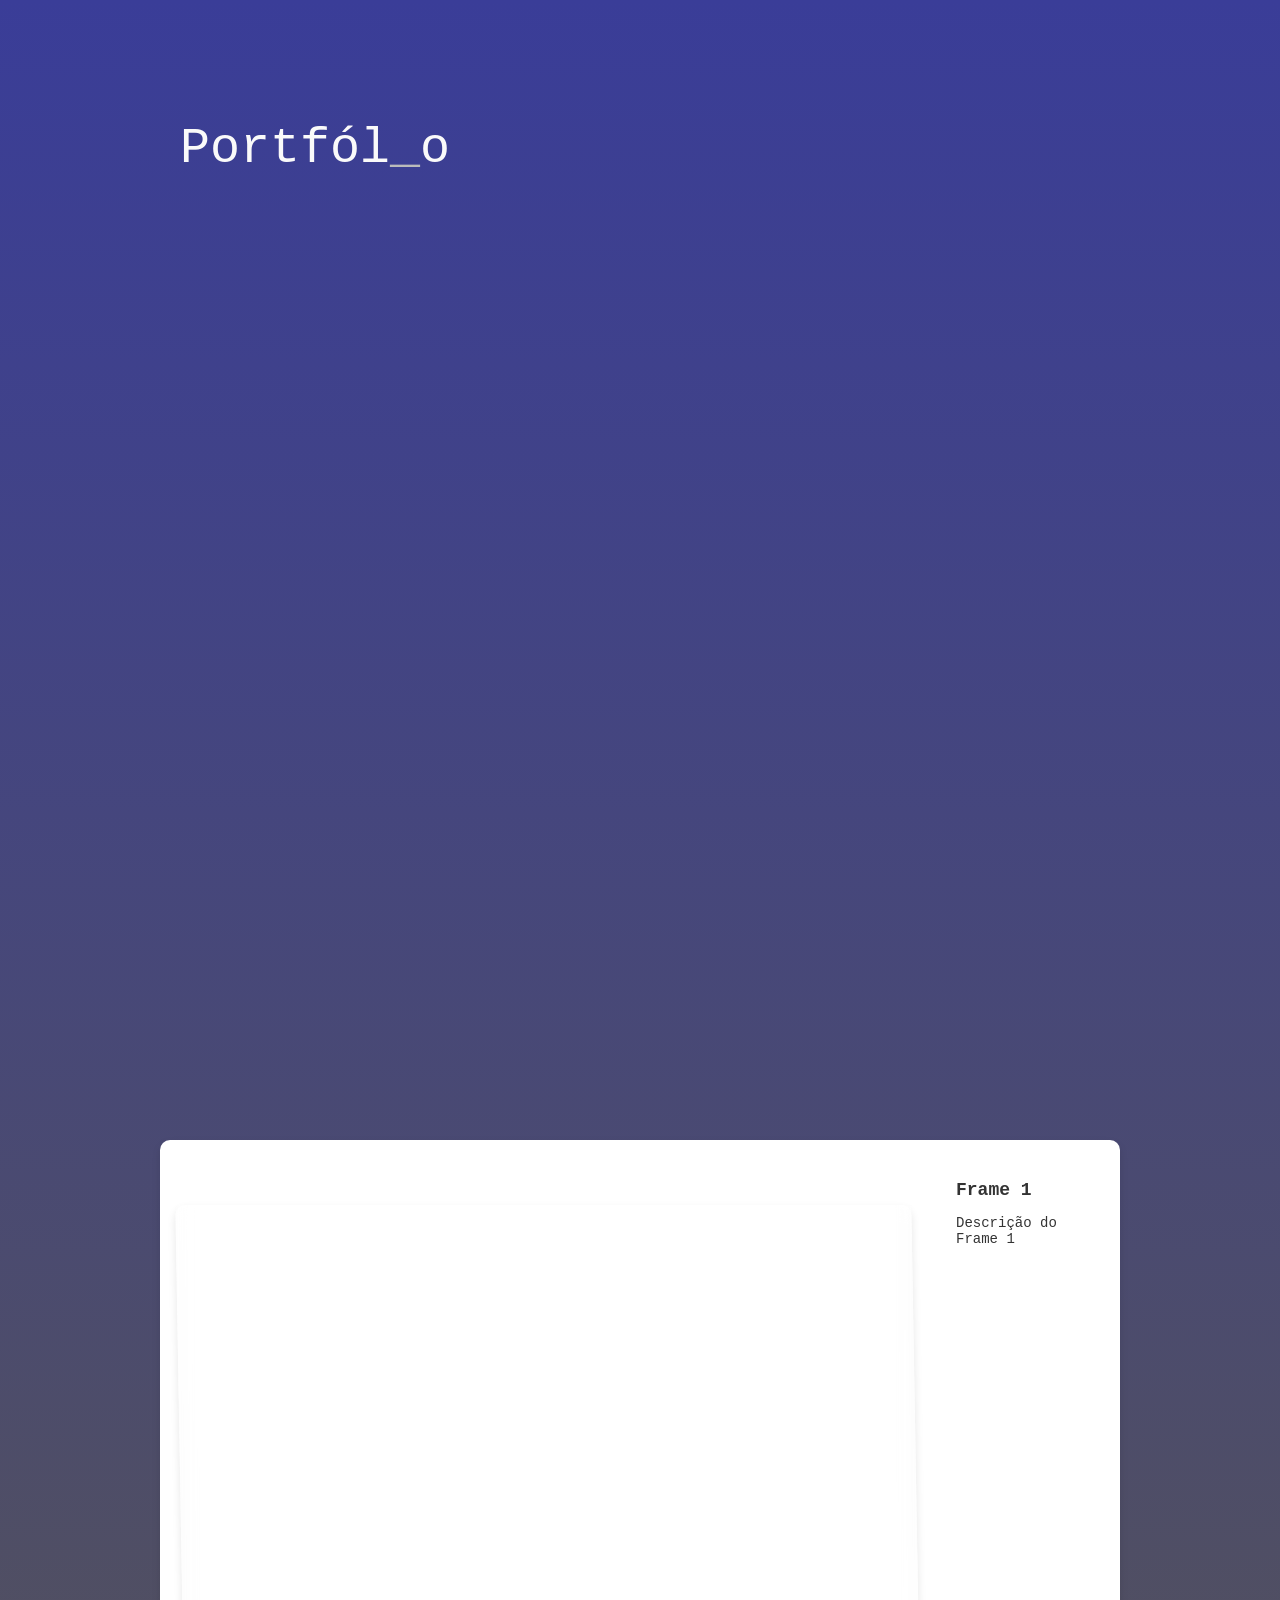
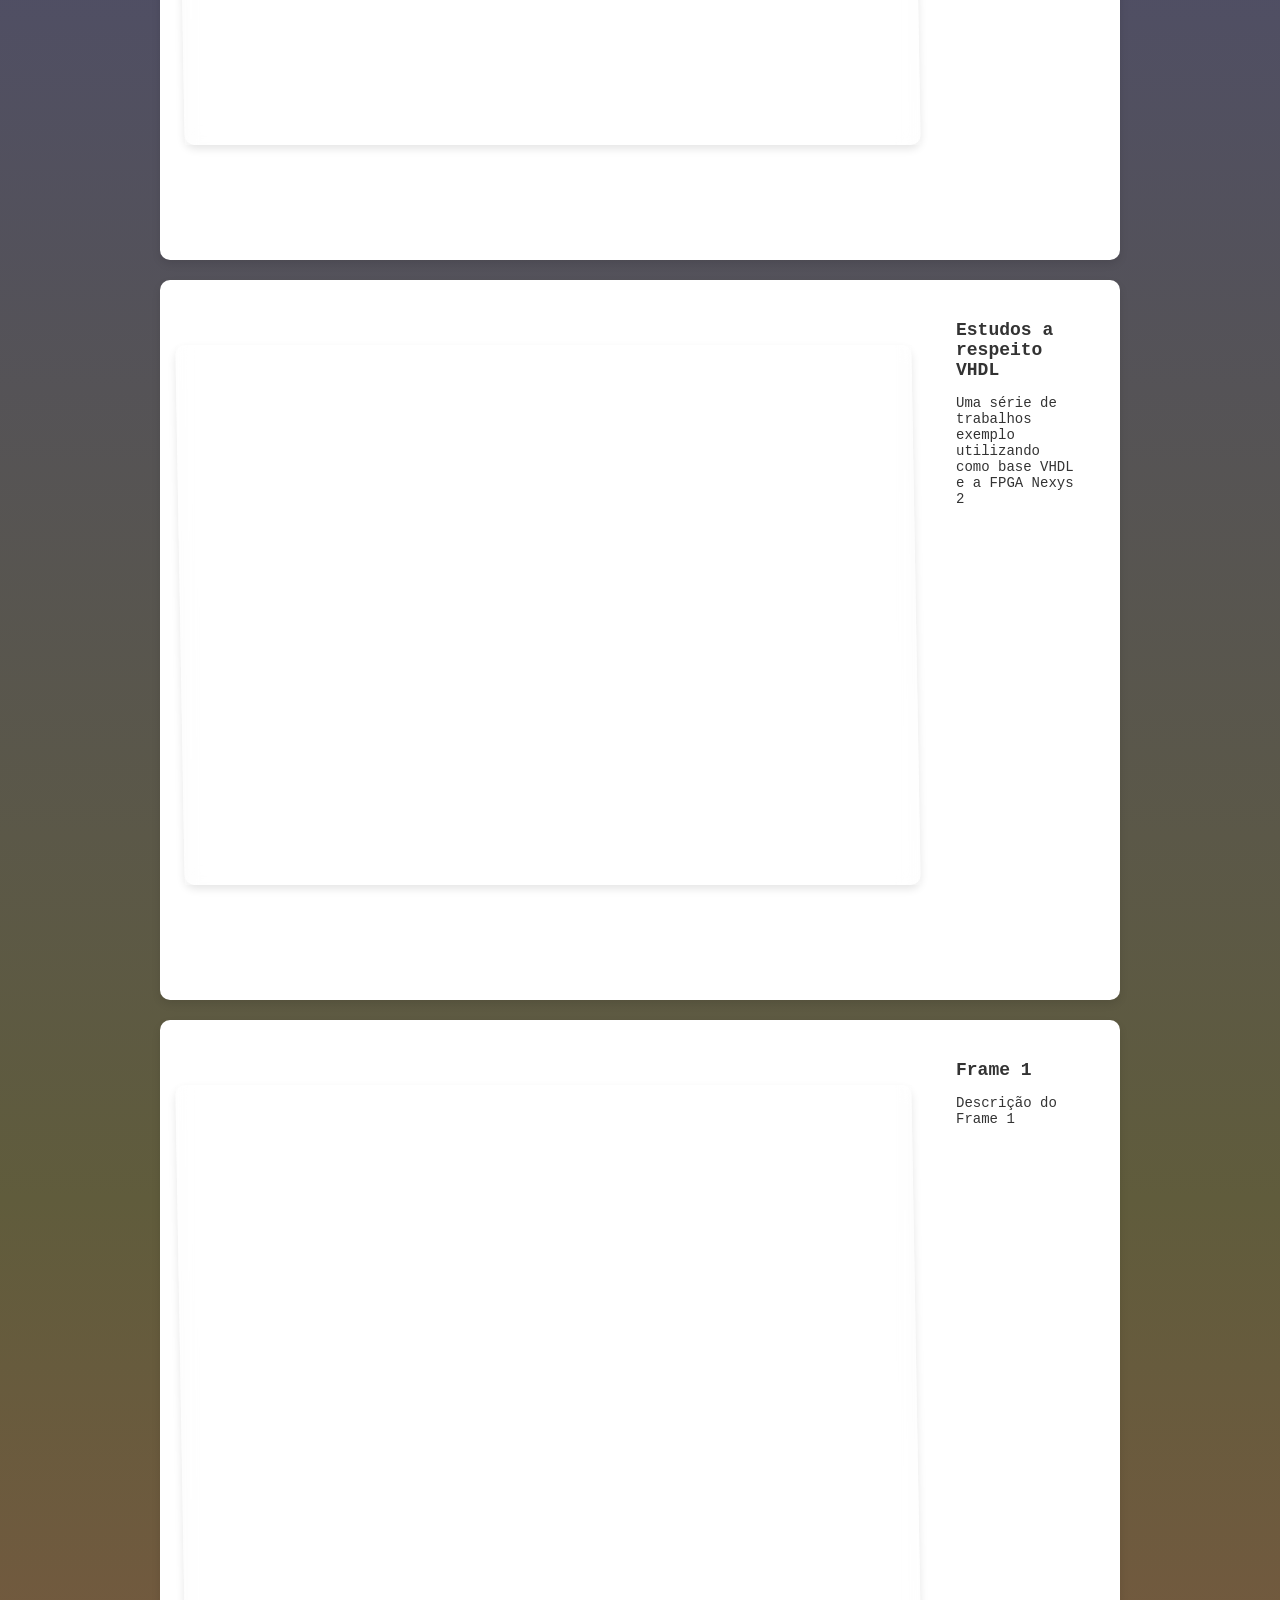
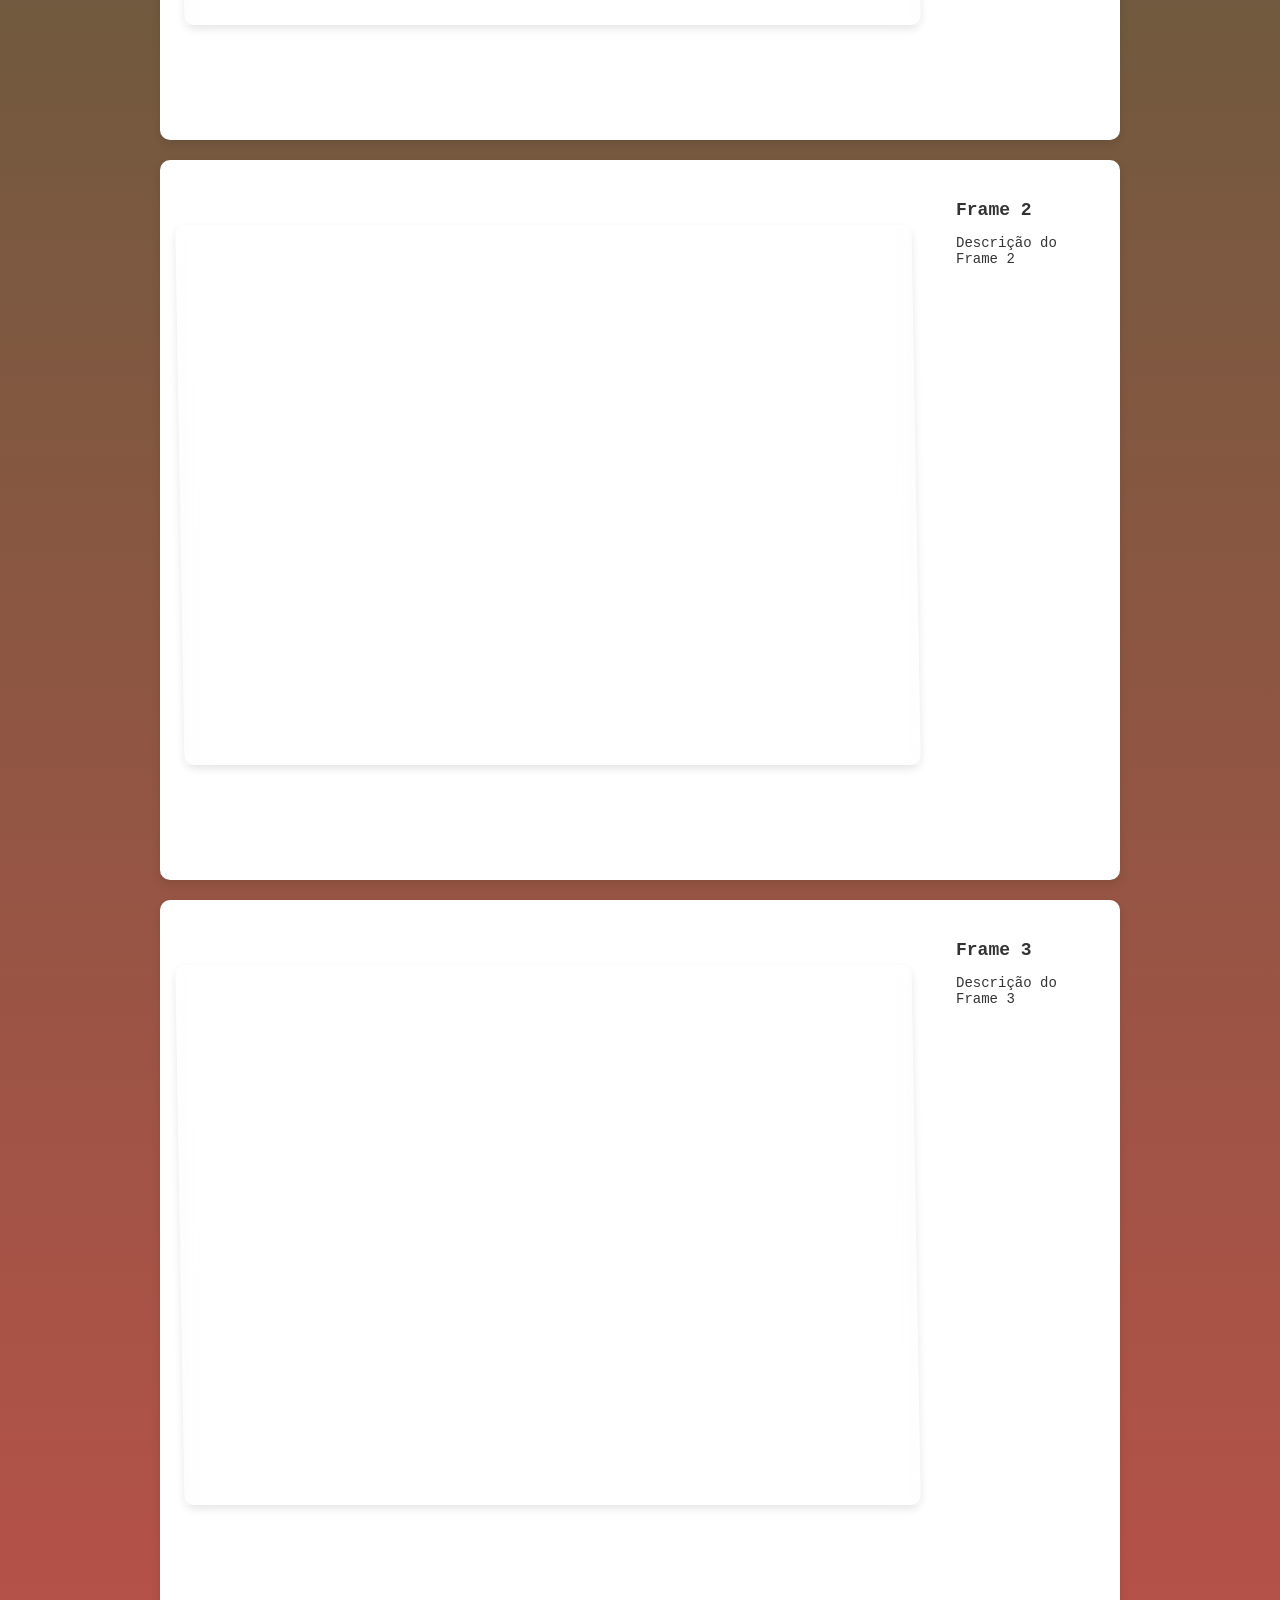
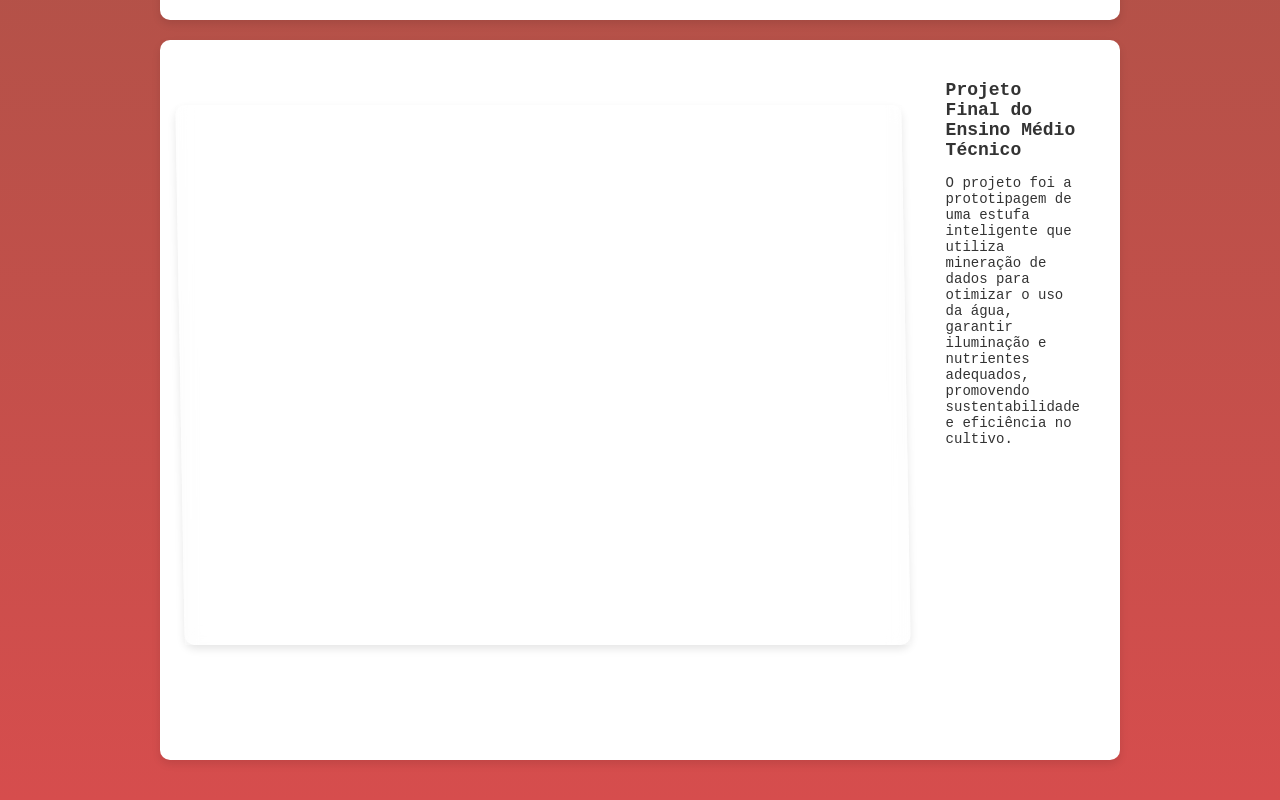
<file: index.html>
<!DOCTYPE html>
<html lang="pt-BR">

<head>
    <meta charset="UTF-8">
    <meta name="viewport" content="width=device-width, initial-scale=1.0">
    <title>Portfólio - Maria Paula Bastos</title>
    <link rel="stylesheet" href="style.css">
    
</head>

<body>

    <div class="content">

        <div class="title-screen">
            <div class="container">
                <div class="text title-word title-word-1"></div>
                
                <div id="mouse_scroll" class="mouse_scroll">


                    <div class="mouse">
                        <div class="wheel"></div>
                    </div>
                    <div>
                        <span class="m_scroll_arrows unu"></span>
                        <span class="m_scroll_arrows doi"></span>
                        <span class="m_scroll_arrows trei"></span>
                    </div>
                </div>


            </div>
        </div>
        
       <!--<iframe src="curriculo.html" style="width:100%; height:500px; border:none;"></iframe>--> 

        <div class="frame-section scroll-animation revealedBox goRight" data-title="Projeto em python JustDance "
        data-description="Projeto inspirado no jogo Just Dance, que usa TensorFlow para mapear articulações corporais em vídeos de dança estilo TikTok e calcular a pontuação conforme a proximidade angular dos movimentos captados pela câmera do usuário.">
        <div class="frame-container">
            <iframe src="https://mpbast0s.github.io/JustDance/"></iframe>
            <button class="visit-button"
                onclick="window.open('https://github.com/mpbast0s/JustDance', '_blank')">Visitar</button>
        </div>
        <div class="text-content">
            <h2>Frame 1</h2>
            <p>Descrição do Frame 1</p>
        </div>
        <span></span> <span></span>
    </div>
        <div class="frame-section scroll-animation revealedBox goLeft" data-title="Estudos a respeito VHDL"
            data-description="Uma série de trabalhos exemplo utilizando como base VHDL e a FPGA Nexys 2">
            <div class="frame-container">
                <iframe src="https://mpbast0s.github.io/Estudos-utilizando-VHDL/"></iframe>
                <button class="visit-button"
                    onclick="window.open('https://github.com/mpbast0s/Estudos-utilizando-VHDL/blob/main/trabalho%20final/Relat%C3%B3rio%20Projeto%20Final.pdf', '_blank')">Visitar</button>
            </div>
            <div class="text-content">
                <h2>Frame 1</h2>
                <p>Descrição do Frame 1</p>
            </div>
            <span></span> <span></span>
        </div>
        <div class="frame-section scroll-animation revealedBox goRight" data-title="Certificados Seatel 2024"
            data-description="Site realizado para organizar e simplificar a distribuição dos certificados da Semana de Atualização de Eng. Elétrica 2024 - UFPR, projeto dentro do PET, a geração de certificados foi automática feita em python">
            <div class="frame-container">
                <iframe src="https://mpbast0s.github.io/SEATEL2024/"></iframe>
                <button class="visit-button"
                    onclick="window.open('https://mpbast0s.github.io/SEATEL2024/', '_blank')">Visitar</button>
            </div>
            <div class="text-content">
                <h2>Frame 1</h2>
                <p>Descrição do Frame 1</p>
            </div>
            <span></span> <span></span>
        </div>

        
        <div class="frame-section scroll-animation revealedBox goLeft" data-title="Página Pessoal"
        data-description="Para treinar HTML e JavaScript, e compilar informações da miha vida, fiz uma página pessoal">
        <div class="frame-container">
                <iframe src="https://mpbast0s.github.io/vida"></iframe>
                <button class="visit-button"
                    onclick="window.open('https://mpbast0s.github.io/vida', '_blank')">Visitar</button>
            </div>
            <div class="text-content">
                <h2>Frame 2</h2>
                <p>Descrição do Frame 2</p>
            </div>
            <span></span> <span></span>
        </div>

        <div class="frame-section scroll-animation revealedBox goRight" data-title="Processador de Retas e Polígonos"
            data-description="Projeto de aula para treinar javascript, mais especificamente, a tag 'canvas'. Como nunca utilizei essa tag antes, demonstra persistência e vontade de aprender.">
            <div class="frame-container">
                <iframe src="https://mpbast0s.github.io/vida/trabalho3/atividade3.html"></iframe>
                <button class="visit-button"
                    onclick="window.open('https://mpbast0s.github.io/vida/trabalho3/atividade3.html', '_blank')">Visitar</button>
            </div>
            <div class="text-content">
                <h2>Frame 3</h2>
                <p>Descrição do Frame 3</p>
            </div>
            <span></span> <span></span>
        </div>
        <!--
        <div class="frame-section scroll-animation revealedBox goLeft" data-title="Frame 4"
            data-description="Descrição do Frame 4">
            <div class="frame-container">
                <iframe src="https://mpbast0s.github.io/vida/trabalho4/atividade4.html"></iframe>
                <button class="visit-button"
                    onclick="window.open('https://mpbast0s.github.io/vida/trabalho4/atividade4.html', '_blank')">Visitar</button>
            </div>
            <div class="text-content">
                <h2>Frame 4</h2>
                <p>Descrição do Frame 4</p>
            </div>
            <span></span> <span></span>
        </div>-->
        <div class="frame-section scroll-animation revealedBox goRight" data-title="Projeto Final do Ensino Médio Técnico"
            data-description="O projeto foi a prototipagem de uma estufa inteligente que utiliza mineração de dados para otimizar o uso da água, garantir iluminação e nutrientes adequados, promovendo sustentabilidade e eficiência no cultivo.">
            <div class="frame-container">
                <iframe src="https://www.cmaker.com.br/como-a-mineracao-de-dados-pode-ajudar-o-meio-ambiente/"></iframe>
                <button class="visit-button"
                    onclick="window.open('https://www.cmaker.com.br/como-a-mineracao-de-dados-pode-ajudar-o-meio-ambiente/', '_blank')">Visitar</button>
            </div>
            <div class="text-content">
                <h2>Projeto Final do Ensino Médio Técnico</h2>
                <p>Projeto Final do Ensino Médio Técnico</p>
            </div>
            <span></span> <span></span>
        </div>

        
        
    </div>

    <div id="contentoo"></div>

    <script>
        /*
        fetch('curriculo.html')
            .then(response => response.text())
            .then(data => {
                document.getElementById('contentoo').innerHTML = data;
            })
            .catch(error => console.error('Error:', error));
        */  
        const sections = document.querySelectorAll('.frame-section');
        const options = {
            threshold: 0.5
        };
        const observer = new IntersectionObserver((entries, observer) => {
            entries.forEach(entry => {
                if (entry.isIntersecting) {
                    entry.target.classList.add('visible', 'revealed');
                    observer.unobserve(entry.target);
                }
            });
        }, options);

        sections.forEach(section => {
            observer.observe(section);
        });

        window.addEventListener('scroll', () => {
            sections.forEach(section => {
                const rect = section.getBoundingClientRect();
                if (rect.top >= 0 && rect.bottom <= window.innerHeight) {
                    const title = section.getAttribute('data-title');
                    const description = section.getAttribute('data-description');
                    section.querySelector('h2').textContent = title;
                    section.querySelector('p').textContent = description;
                }
            });
        });

        class TextScramble {
            constructor(el) {
                this.el = el
                this.chars = '!<>-_\\/[]{}—=+*^?#________'
                this.update = this.update.bind(this)
            }
            setText(newText) {
                const oldText = this.el.innerText
                const length = Math.max(oldText.length, newText.length)
                const promise = new Promise((resolve) => this.resolve = resolve)
                this.queue = []
                for (let i = 0; i < length; i++) {
                    const from = oldText[i] || ''
                    const to = newText[i] || ''
                    const start = Math.floor(Math.random() * 40)
                    const end = start + Math.floor(Math.random() * 40)
                    this.queue.push({ from, to, start, end })
                }
                cancelAnimationFrame(this.frameRequest)
                this.frame = 0
                this.update()
                return promise
            }
            update() {
                let output = ''
                let complete = 0
                for (let i = 0, n = this.queue.length; i < n; i++) {
                    let { from, to, start, end, char } = this.queue[i]
                    if (this.frame >= end) {
                        complete++
                        output += to
                    } else if (this.frame >= start) {
                        if (!char || Math.random() < 0.28) {
                            char = this.randomChar()
                            this.queue[i].char = char
                        }
                        output += `<span class="dud">${char}</span>`
                    } else {
                        output += from
                    }
                }
                this.el.innerHTML = output
                if (complete === this.queue.length) {
                    this.resolve()
                } else {
                    this.frameRequest = requestAnimationFrame(this.update)
                    this.frame++
                }
            }
            randomChar() {
                return this.chars[Math.floor(Math.random() * this.chars.length)]
            }
        }

        // ——————————————————————————————————————————————————
        // Example
        // ——————————————————————————————————————————————————

        const phrases = [
            'Portfólio',
            'de projetos',
            'por Maria Paula Bastos',
            '<span class="dup title-word title-word-3">PORTIFÓLIO</span><br><span class="dup title-word title-word-2"> de  projetos </span><br><i> por Maria Paula Bastos </i>'
        ]

        const el = document.querySelector('.text')
        const mouse = document.getElementById("mouse_scroll")
        //this.mouse.style.display = 'block';
        const fx = new TextScramble(el)

        let counter = 0
        const next = () => {
            if (counter < phrases.length) {
                fx.setText(phrases[counter]).then(() => {
                    setTimeout(next, 100)
                })
                counter++;
            } else {

                document.getElementById("mouse_scroll").style.display = 'block';
            }
        }
        next()

        
    </script>

</body>

</html>
</file>
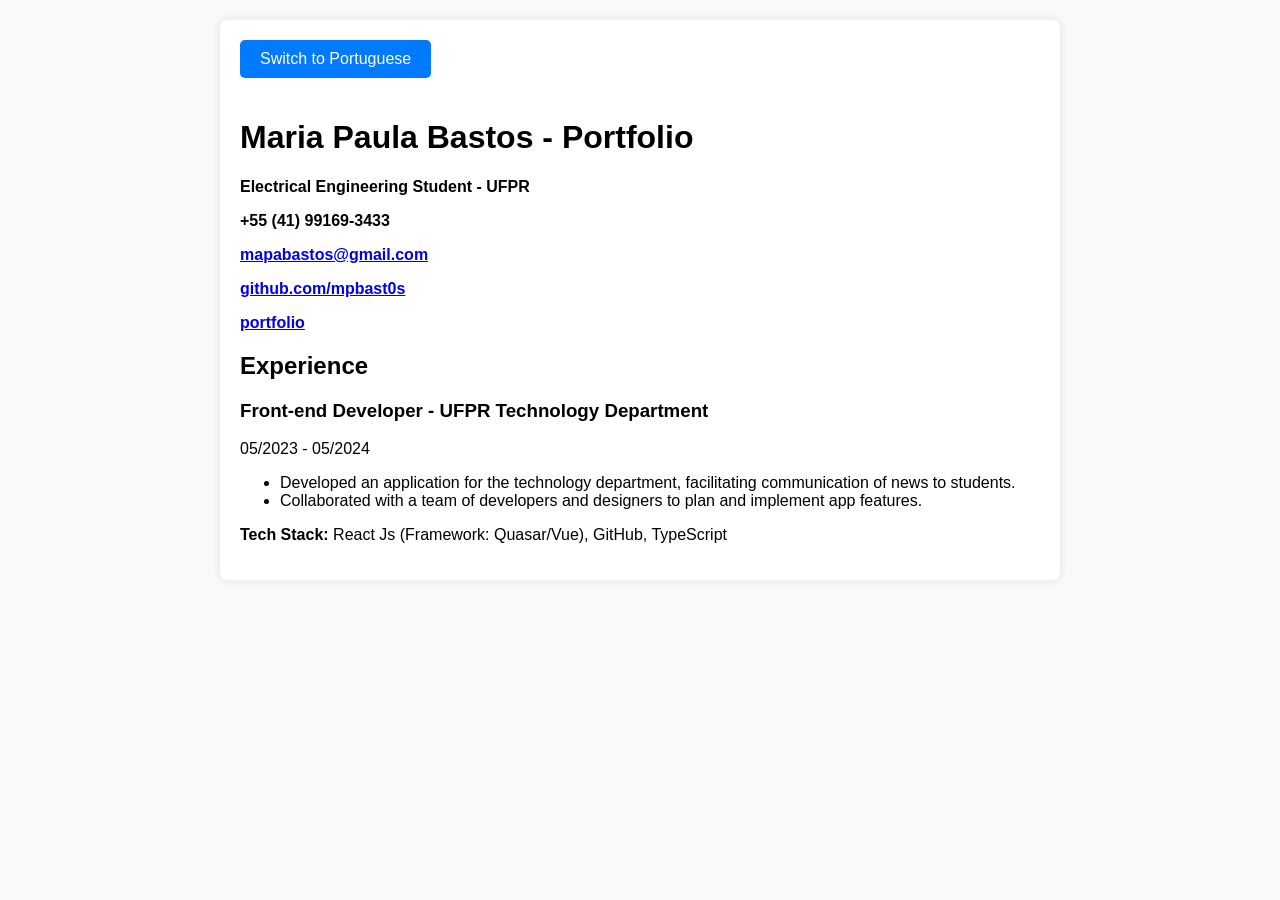
<file: curriculo.html>
<!DOCTYPE html>
<html lang="en">
<head>
    <meta charset="UTF-8">
    <meta name="viewport" content="width=device-width, initial-scale=1.0">
    <title>Maria Paula Bastos - Portfolio</title>
    <style>
        body {
            font-family: Arial, sans-serif;
            background-color: #f9f9f9;
            margin: 0;
            padding: 20px;
        }
        .content {
            max-width: 800px;
            margin: auto;
            background: white;
            padding: 20px;
            border-radius: 8px;
            box-shadow: 0 0 10px rgba(0, 0, 0, 0.1);
        }
        .toggle-button {
            display: inline-block;
            margin-bottom: 20px;
            padding: 10px 20px;
            background-color: #007bff;
            color: white;
            border: none;
            border-radius: 5px;
            cursor: pointer;
            font-size: 16px;
        }
        .toggle-button:hover {
            background-color: #0056b3;
        }
    </style>
</head>
<body>

<div class="content">
    <button class="toggle-button" onclick="toggleLanguage()">Switch to Portuguese</button>

    <div id="english" style="display: block;">
        <h1>Maria Paula Bastos - Portfolio</h1>
        <p><strong>Electrical Engineering Student - UFPR</strong></p>
        <p><strong>+55 (41) 99169-3433</strong></p>
        <p><strong><a href="mailto:mapabastos@gmail.com">mapabastos@gmail.com</a></strong></p>
        <p><strong><a href="https://github.com/mpbast0s">github.com/mpbast0s</a></strong></p>
        <p><strong><a href="https://mpbast0s.github.io/portfolio/">portfolio</a></strong></p>
        <h2>Experience</h2>
        <h3>Front-end Developer - UFPR Technology Department</h3>
        <p>05/2023 - 05/2024</p>
        <ul>
            <li>Developed an application for the technology department, facilitating communication of news to students.</li>
            <li>Collaborated with a team of developers and designers to plan and implement app features.</li>
        </ul>
        <p><strong>Tech Stack:</strong> React Js (Framework: Quasar/Vue), GitHub, TypeScript</p>
    </div>

    <div id="portuguese" style="display: none;">
        <h1>Maria Paula Bastos - Portfólio</h1>
        <p><strong>Estudante de Engenharia Elétrica - UFPR</strong></p>
        <p><strong>+55 (41) 99169-3433</strong></p>
        <p><strong><a href="mailto:mapabastos@gmail.com">mapabastos@gmail.com</a></strong></p>
        <p><strong><a href="https://github.com/mpbast0s">github.com/mpbast0s</a></strong></p>
        <p><strong><a href="https://mpbast0s.github.io/portfolio/">portfólio</a></strong></p>
        <h2>Experiência</h2>
        <h3>Desenvolvedora Front-end - Departamento de Tecnologia da UFPR</h3>
        <p>05/2023 - 05/2024</p>
        <ul>
            <li>Desenvolveu um aplicativo para o departamento de tecnologia, facilitando a comunicação de notícias para os estudantes.</li>
            <li>Colaborou com uma equipe de desenvolvedores e designers para planejar e implementar funcionalidades do aplicativo.</li>
        </ul>
        <p><strong>Tecnologias Utilizadas:</strong> React Js (Framework: Quasar/Vue), GitHub, TypeScript</p>
    </div>
</div>

<script>
    function toggleLanguage() {
        const englishContent = document.getElementById('english');
        const portugueseContent = document.getElementById('portuguese');
        const button = document.querySelector('.toggle-button');

        if (englishContent.style.display === 'block') {
            englishContent.style.display = 'none';
            portugueseContent.style.display = 'block';
            button.textContent = 'Switch to English';
        } else {
            englishContent.style.display = 'block';
            portugueseContent.style.display = 'none';
            button.textContent = 'Switch to Portuguese';
        }
    }
</script>

</body>
</html>
</file>
<file: style.css>
*,
        *:before,
        *:after {
            -moz-box-sizing: border-box;
            -webkit-box-sizing: border-box;
            box-sizing: border-box;
        }

        #mouse_scroll {
            display: none;
        }

        .mouse_scroll {
            display: block;
            margin: 0 auto;
            width: 24px;
            height: 100px;
            margin-top: 20px;
            animation: slide1 1s ease-in-out infinite;

        }

        @keyframes slide1 {

            0%,
            100% {
                transform: translate(0, 0) rotate(0deg);
            }

            50% {
                transform: translate(0, 10px) rotate(0deg);
            }
        }



        .m_scroll_arrows {
            display: block;
            width: 5px;
            height: 5px;
            -ms-transform: rotate(45deg);
            /* IE 9 */
            -webkit-transform: rotate(45deg);
            /* Chrome, Safari, Opera */
            transform: rotate(45deg);

            border-right: 2px solid white;
            border-bottom: 2px solid white;
            margin: 0 0 3px 4px;

            width: 16px;
            height: 16px;
        }


        .unu {
            margin-top: 1px;
        }

        .unu,
        .doi,
        .trei {
            -webkit-animation: mouse-scroll 1s infinite;
            -moz-animation: mouse-scroll 1s infinite;
            animation: mouse-scroll 1s infinite;

        }

        .unu {
            -webkit-animation-delay: .1s;
            -moz-animation-delay: .1s;
            -webkit-animation-direction: alternate;

            animation-direction: alternate;
            animation-delay: alternate;
        }

        .doi {
            -webkit-animation-delay: .2s;
            -moz-animation-delay: .2s;
            -webkit-animation-direction: alternate;

            animation-delay: .2s;
            animation-direction: alternate;

            margin-top: -6px;
        }

        .trei {
            -webkit-animation-delay: .3s;
            -moz-animation-delay: .3s;
            -webkit-animation-direction: alternate;

            animation-delay: .3s;
            animation-direction: alternate;


            margin-top: -6px;
        }

        .mouse {
            height: 42px;
            width: 24px;
            border-radius: 14px;
            transform: none;
            border: 2px solid white;
            top: 170px;
        }

        .wheel {
            height: 5px;
            width: 2px;
            display: block;
            margin: 5px auto;
            background: white;
            position: relative;

            height: 4px;
            width: 4px;
            border: 2px solid #fff;
            -webkit-border-radius: 8px;
            border-radius: 8px;
        }

        .wheel {
            -webkit-animation: mouse-wheel 0.6s linear infinite;
            -moz-animation: mouse-wheel 0.6s linear infinite;
            animation: mouse-wheel 0.6s linear infinite;
        }

        @-webkit-keyframes mouse-wheel {
            0% {
                opacity: 1;
                -webkit-transform: translateY(0);
                -ms-transform: translateY(0);
                transform: translateY(0);
            }

            100% {
                opacity: 0;
                -webkit-transform: translateY(6px);
                -ms-transform: translateY(6px);
                transform: translateY(6px);
            }
        }

        @-moz-keyframes mouse-wheel {
            0% {
                top: 1px;
            }

            25% {
                top: 2px;
            }

            50% {
                top: 3px;
            }

            75% {
                top: 2px;
            }

            100% {
                top: 1px;
            }
        }

        @-o-keyframes mouse-wheel {

            0% {
                top: 1px;
            }

            25% {
                top: 2px;
            }

            50% {
                top: 3px;
            }

            75% {
                top: 2px;
            }

            100% {
                top: 1px;
            }
        }

        @keyframes mouse-wheel {

            0% {
                top: 1px;
            }

            25% {
                top: 2px;
            }

            50% {
                top: 3px;
            }

            75% {
                top: 2px;
            }

            100% {
                top: 1px;
            }
        }

        @-webkit-keyframes mouse-scroll {

            0% {
                opacity: 0;
            }

            50% {
                opacity: .5;
            }

            100% {
                opacity: 1;
            }
        }

        @-moz-keyframes mouse-scroll {

            0% {
                opacity: 0;
            }

            50% {
                opacity: .5;
            }

            100% {
                opacity: 1;
            }
        }

        @-o-keyframes mouse-scroll {

            0% {
                opacity: 0;
            }

            50% {
                opacity: .5;
            }

            100% {
                opacity: 1;
            }
        }

        @keyframes mouse-scroll {

            0% {
                opacity: 0;
            }

            50% {
                opacity: .5;
            }

            100% {
                opacity: 1;
            }
        }

        body {
            
            font-family: 'Roboto Mono', monospace;
            margin: 0;
            padding: 0;
            background: linear-gradient(to bottom, #3a3d98 0%, #605c3c 50%, #d64d4d 100%);
            color: #333;
            overflow-x: hidden;
        }

        .content {
            width: 80%;
            max-width: 1000px;
            margin: 0 auto;
            padding: 20px;
        }

        .title-screen {
            text-align: center;
            padding: 100px 20px;
        }

        .title-screen h1 {
            font-size: 3em;
        }

        .frame-section {
            display: flex;
            justify-content: space-between;
            align-items: flex-start;
            width: 100%;
            max-width: 1400px;
            margin: 20px auto;
            background: #fff;
            padding: 20px;
            border-radius: 10px;
            box-shadow: 0 4px 8px rgba(0, 0, 0, 0.1);
            min-height: 80vh; /* Faz com que a altura mínima da seção seja a altura da viewport */


        }

        .frame-container {
            position: relative;
            overflow: hidden;
            border-radius: 10px;
            box-shadow: 0 4px 8px rgba(14, 12, 12, 0.1);
            width: 80%;
            height: 60vh;
            padding-bottom: 28.125%; /* 16:9 aspect ratio */
            transform: skew(1deg);
            top: 5vh;

        }

        .frame-container::before {
            content: '';
            position: absolute;
            top: 0;
            left: 0;
            right: 0;
            bottom: 0;
            backdrop-filter: blur(10px);
            z-index: 1;
        }

        .frame-container iframe {
            position: absolute;
            top: 0;
            left: 0;
            width: 100%;
            height: 100%;
            border: none;
            z-index: 2;
            transform-origin: 0 0;
            filter: blur(1px);
            transform: scale(0.5);
            width: 200%;
            height: 200%;
            
        }

        .visit-button {
            position: absolute;
            top: 0;
            left: 0;
            width: 100%;
            height: 100%;
            background: linear-gradient(to bottom, #3a3d988c 0%, #605c3c93 50%, #d64d4db2 100%);
            color: #ffffff;
            border: none;
            cursor: pointer;
            z-index: 3;
            opacity: 0;
            transition: opacity 0.2s;
            

            font-size: xx-large;
            font-family: 'Roboto Mono', monospace;
            font-weight: 500;
            font-size: 5.5vw;
            

        }

        .visit-button:hover {
            opacity: 1;
            backdrop-filter: blur(4px);
        }

        .text-content {
            flex: 1;
            padding: 20px;
            margin-left: 20px;
            height: 100%;
            /* Faz com que o conteúdo de texto ocupe a altura total da seção */
        }

        .text-content h2 {
            margin-top: 0;
            font-size: 18px;
        }

        .text-content p {
            margin-bottom: 0;
            font-size: 14px;
        }

        @keyframes goRight {
            from {
                transform: translateX(-100%);
            }

            to {
                transform: translateX(0);
            }
        }

        @keyframes goLeft {
            from {
                transform: translateX(100%);
            }

            to {
                transform: translateX(0);
            }
        }

        

        .revealedBox {
            position: relative;
            overflow: hidden;
        }

        .revealedBox span {
            position: absolute;
            display: block;
            background: #eee;
        }

        .revealedBox-in {
            .contentBox {
                opacity: 1;
                transition-delay: 1.05s;
            }
        }

        .goRight span {
            animation: goRight 1.4s;
        }

        .goLeft span {
            animation: goLeft 1.4s;
        }

        .goTop span {
            animation: goTop 1.4s;
        }

        .goBottom span {
            animation: goBottom 1.4s;
        }

        .scroll-animation {
            opacity: 0;
            transition: opacity 1s;
        }

        .scroll-animation.visible {
            opacity: 1;
        }

        .title-word {
            animation: color-animation 4s linear infinite;
            font-weight: bold;
            font-family: 'Roboto Mono', monospace;

        }

        .title-word-1 {
            --color-1: #FFD700;
            /* Amarelo Ouro */
            --color-2: #cfa011;
            /* Amarelo Âmbar */
            --color-3: #fcf297;
            /* Amarelo Claro */
        }

        .title-word-2 {
            --color-1: #fab54e;
            /* Amarelo Ouro */
            --color-2: #cfbc11;
            /* Amarelo Âmbar */
            --color-3: #e6fc97;
            /* Amarelo Claro */
        }

        .title-word-3 {
            --color-1: #FFD700;
            /* Amarelo Ouro */
            --color-2: #FFC107;
            /* Amarelo Âmbar */
            --color-3: #FFEB3B;
            /* Amarelo Claro */
        }

        .title-word-4 {
            --color-1: #FFD700;
            /* Amarelo Ouro */
            --color-2: #FFC107;
            /* Amarelo Âmbar */
            --color-3: #FFEB3B;
            /* Amarelo Claro */
        }

        .title-word-5 {
            --color-1: #FFD700;
            /* Amarelo Ouro */
            --color-2: #FFC107;
            /* Amarelo Âmbar */
            --color-3: #FFEB3B;
            /* Amarelo Claro */
        }


        @keyframes color-animation {
            0% {
                color: var(--color-1)
            }

            32% {
                color: var(--color-1)
            }

            33% {
                color: var(--color-2)
            }

            65% {
                color: var(--color-2)
            }

            66% {
                color: var(--color-3)
            }

            99% {
                color: var(--color-3)
            }

            100% {
                color: var(--color-1)
            }
        }

        .container {
            display: grid;
            /*place-items: center;*/
            text-align: left;
            height: 100vh;
        }

        .container_flecha {
            display: grid;
            place-items: center;
            text-align: center;
        }

        .title {
            font-family: "Montserrat", sans-serif;
            font-weight: 800;
            font-size: 8.5vw;
            text-transform: uppercase;
            color: #333;
            /* Cor principal do título */
        }

        .name {
            font-size: 0.5em;
            margin-top: 10px;
        }

        .flecha {
            font-size: 20em;
            color: #333;
            /* Cor da flecha */
            margin-top: 10px;
        }

        .text {
            font-family: 'Roboto Mono', monospace;
            font-weight: 100;
            font-size: 50px;
            color: #FAFAFA;
        }

        .dup {
            font-family: 'Roboto Mono', monospace;
            font-weight: 100;
            font-size: 60px;

        }

        .dud {
            font-family: 'Roboto Mono', monospace;
            font-weight: 100;
            color: #bbb;
        }
</file>
